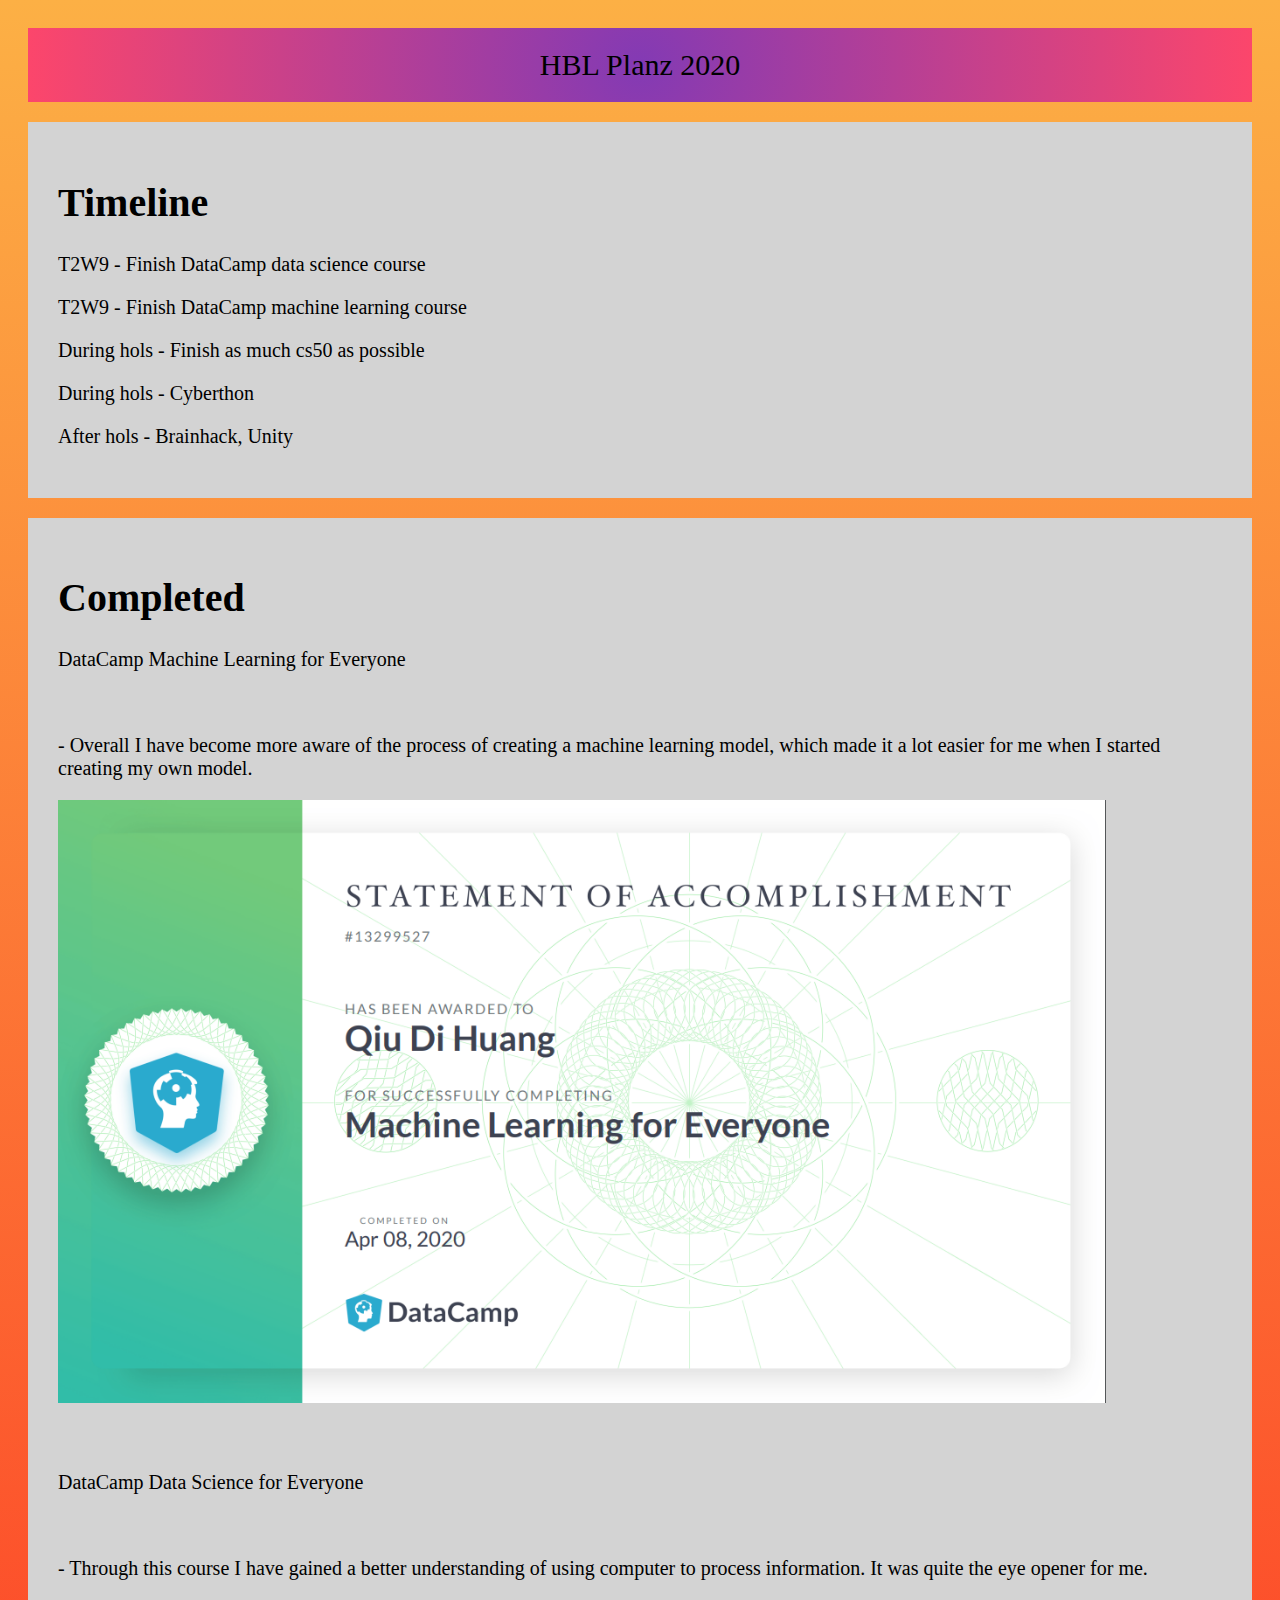
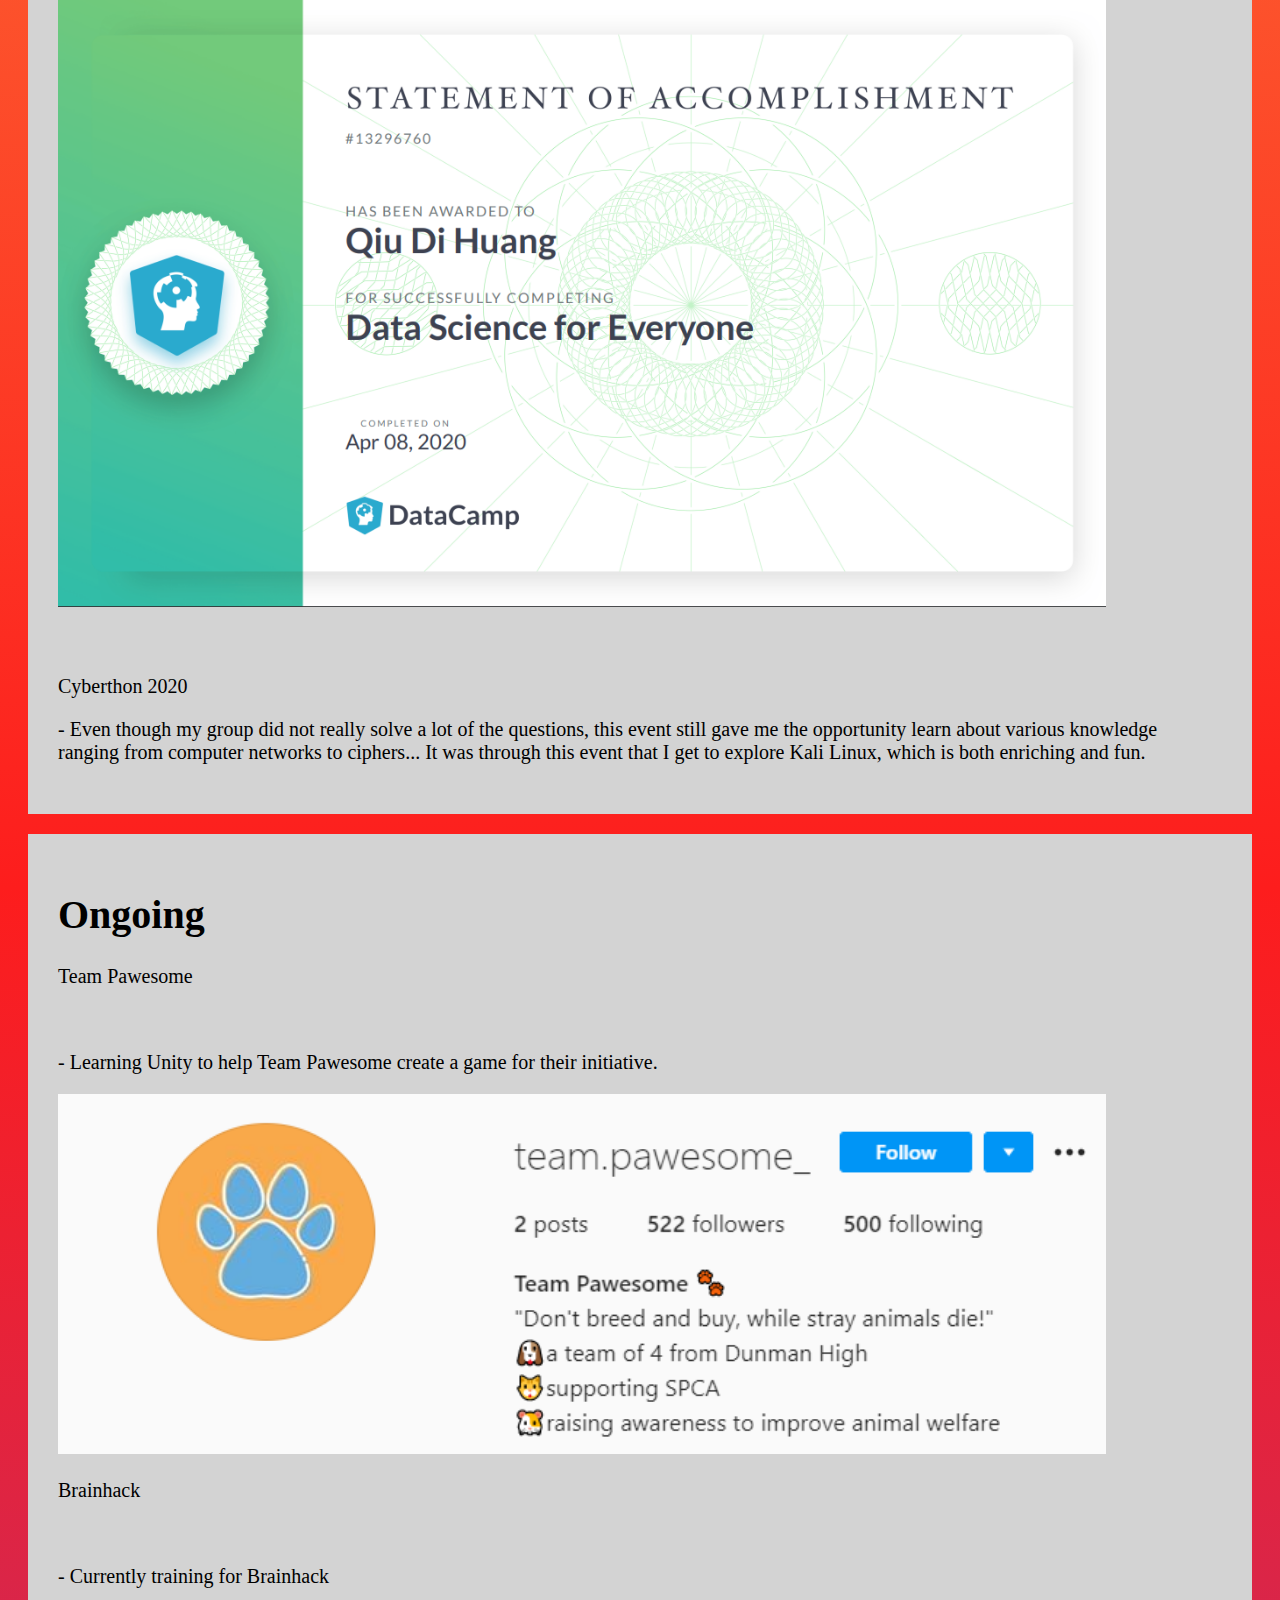
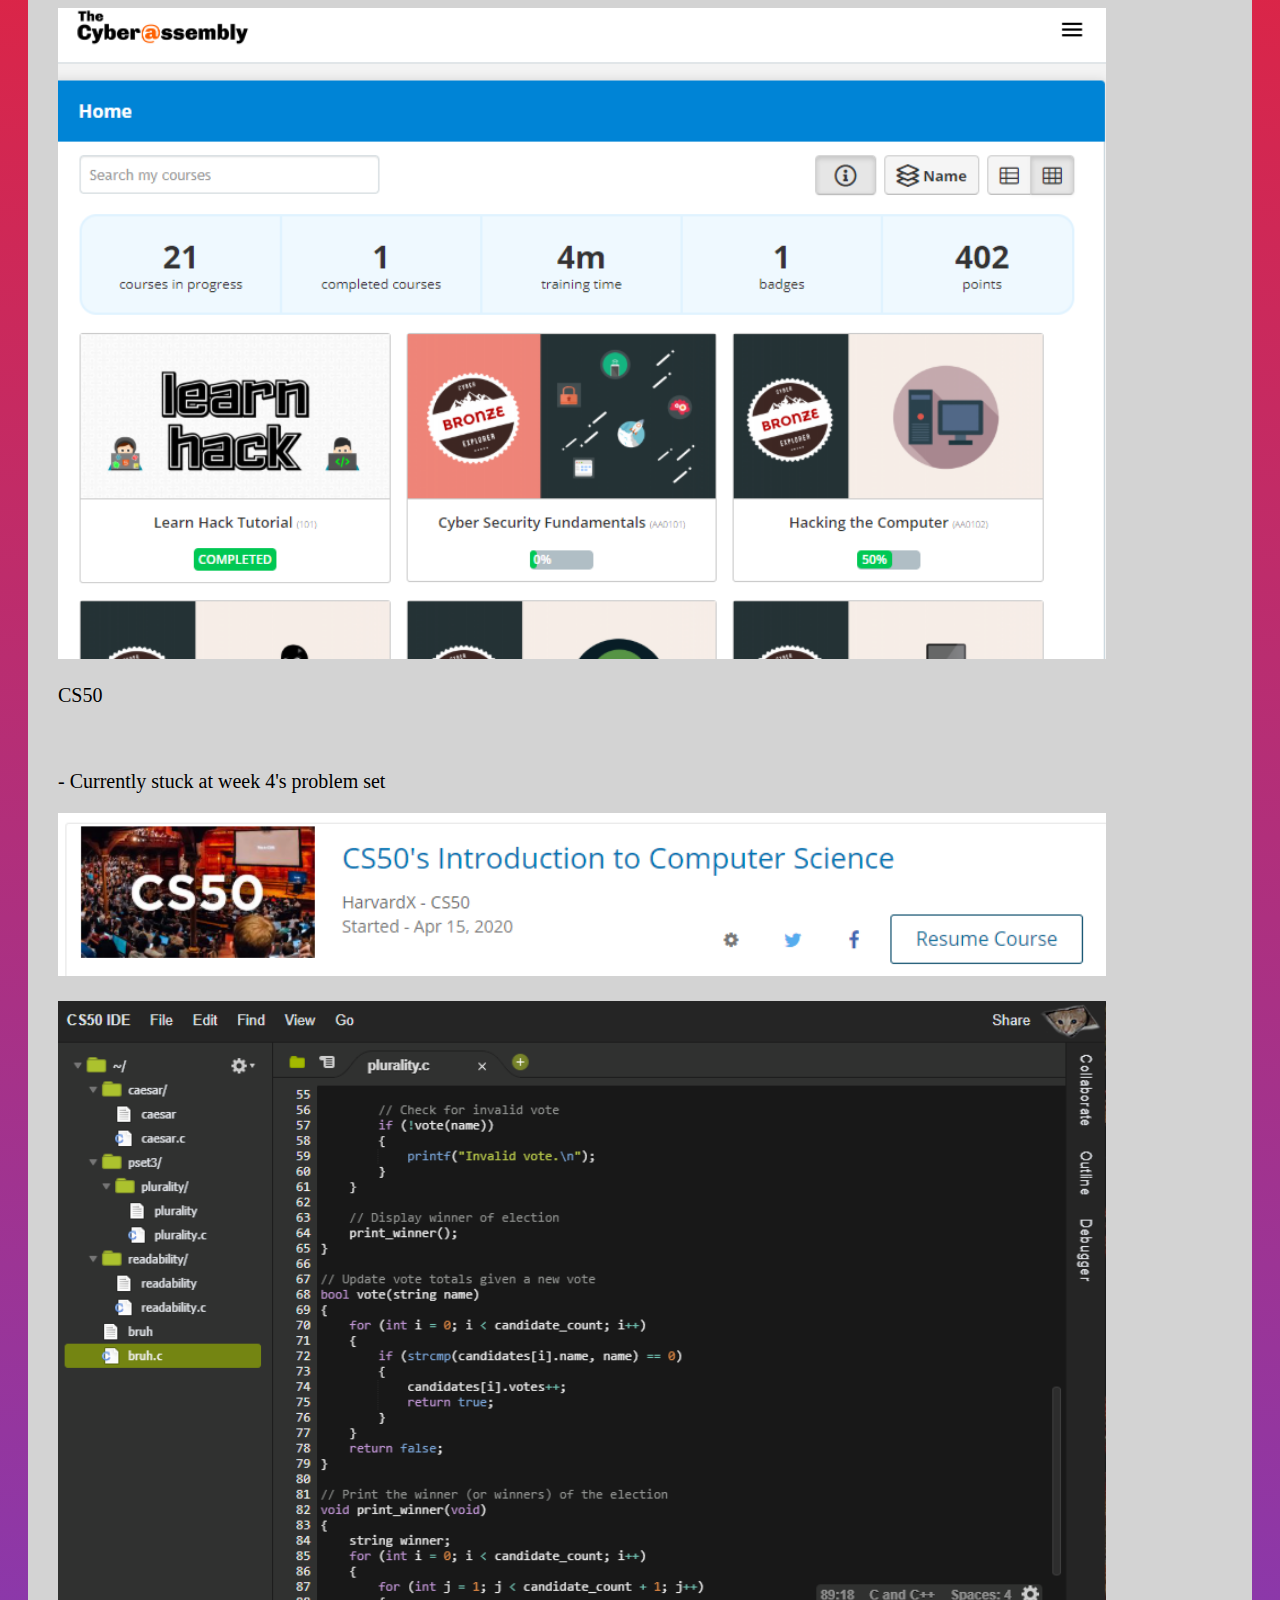
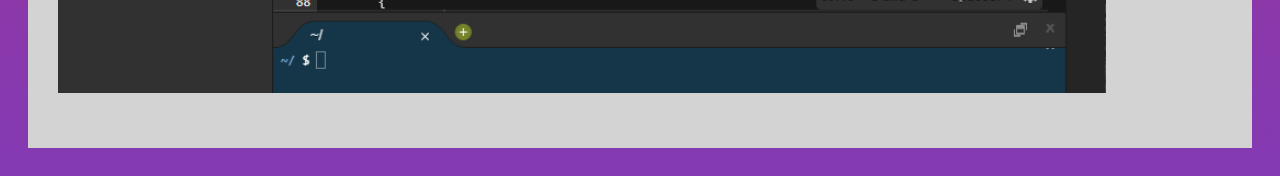
<file: index.html>
<!DOCTYPE html>
<html>
  
<head>
<meta name="viewport" content="width=device-width, initial-scale=1">
<link rel="stylesheet" type="text/css" href="static/style.css">
</head>

<style>
@import url('https://fonts.googleapis.com/css2?family=Raleway:wght@600&display=swap');
</style>

<body>
  <div class="header">HBL Planz 2020</div>

<div class="thing">
  <h1>Timeline</h1>
  <p>T2W9 - Finish DataCamp data science course</p>
  <p>T2W9 - Finish DataCamp machine learning course</p>
  <p>During hols - Finish as much cs50 as possible</p>
  <p>During hols - Cyberthon</p>
  <p>After hols - Brainhack, Unity</p>
</div>

<div class="thing">
  <h1>Completed</h1>
  <p>DataCamp Machine Learning for Everyone</p><br>
   <p>- Overall I have become more aware of the process of creating a machine learning model, which made it a lot easier for me when I started creating my own model.</p> 
    <p><img src="evidence/mchinelearning.PNG"></p>
<br>
  <p>DataCamp Data Science for Everyone</p><br>
  <p>- Through this course I have gained a better understanding of using computer to process information. It was quite the eye opener for me.</p>
    <p><img src="evidence/datacamp.PNG"></p>
 <br>
    <p>Cyberthon 2020<br>
    <p>- Even though my group did not really solve a lot of the questions, this event still gave me the opportunity learn about various knowledge ranging from computer networks to ciphers... It was through this event that I get to explore Kali Linux, which is both enriching and fun.</p>
</div>
  
<div class="thing">
  <h1>Ongoing</h1>
  <p>Team Pawesome</p><br>
  <p>- Learning Unity to help Team Pawesome create a game for their initiative.</p>
  <p><img src="evidence/pawsome.PNG"></p>
  
  <p>Brainhack</p><br>
  <p>- Currently training for Brainhack</p>
  <p><img src="evidence/hacc.PNG"></p>
  
  <p>CS50</p><br>
  <p>- Currently stuck at week 4's problem set</p>
  <p><img src="evidence/cs50prog.png"></p>
  <p><img src="evidence/cs50ide.PNG"></p>
  
</body>
</html>
</file>
<file: static/style.css>
.header {
  font-family: font-family: Arial;
  text-align: center;
  color: #000000;
  padding: 20px;
  font-size: 30px;
  background: rgb(131,58,180);
  background-image: -moz-radial-gradient(circle, #3f5efb 0%, #fc466b 100%);
  background-image: -webkit-radial-gradient(circle, #833ab4 0%, #fc466b 100%);
  background-image: -ms-radial-gradient(circle, #833ab4 0%, #fc466b 100%);

}

.thing {
   background-color: #D3D3D3;
   color: #000000;
   font-size: 20px;
   padding: 30px;
   margin-top: 20px;
}

p {
  font-family: font-family: Arial;
  color: #000000;
}

h1 {
  color:#000000;
}

body {
  font-family: font-family: Arial;
  color: #000000;
  padding: 20px;
  background: rgb(63,94,251);
  background-image: -moz-linear-gradient(90deg, #833ab4 0%, #fd1d1d 50%, #fcb045 100%);
  background-image: -webkit-linear-gradient(90deg, #833ab4 0%, #fd1d1d 50%, #fcb045 100%);
  background-image: -ms-linear-gradient(90deg, #833ab4 0%, #fd1d1d 50%, #fcb045 100%);

img {
  width: 90%;
  height: 20%;
}
</file>
